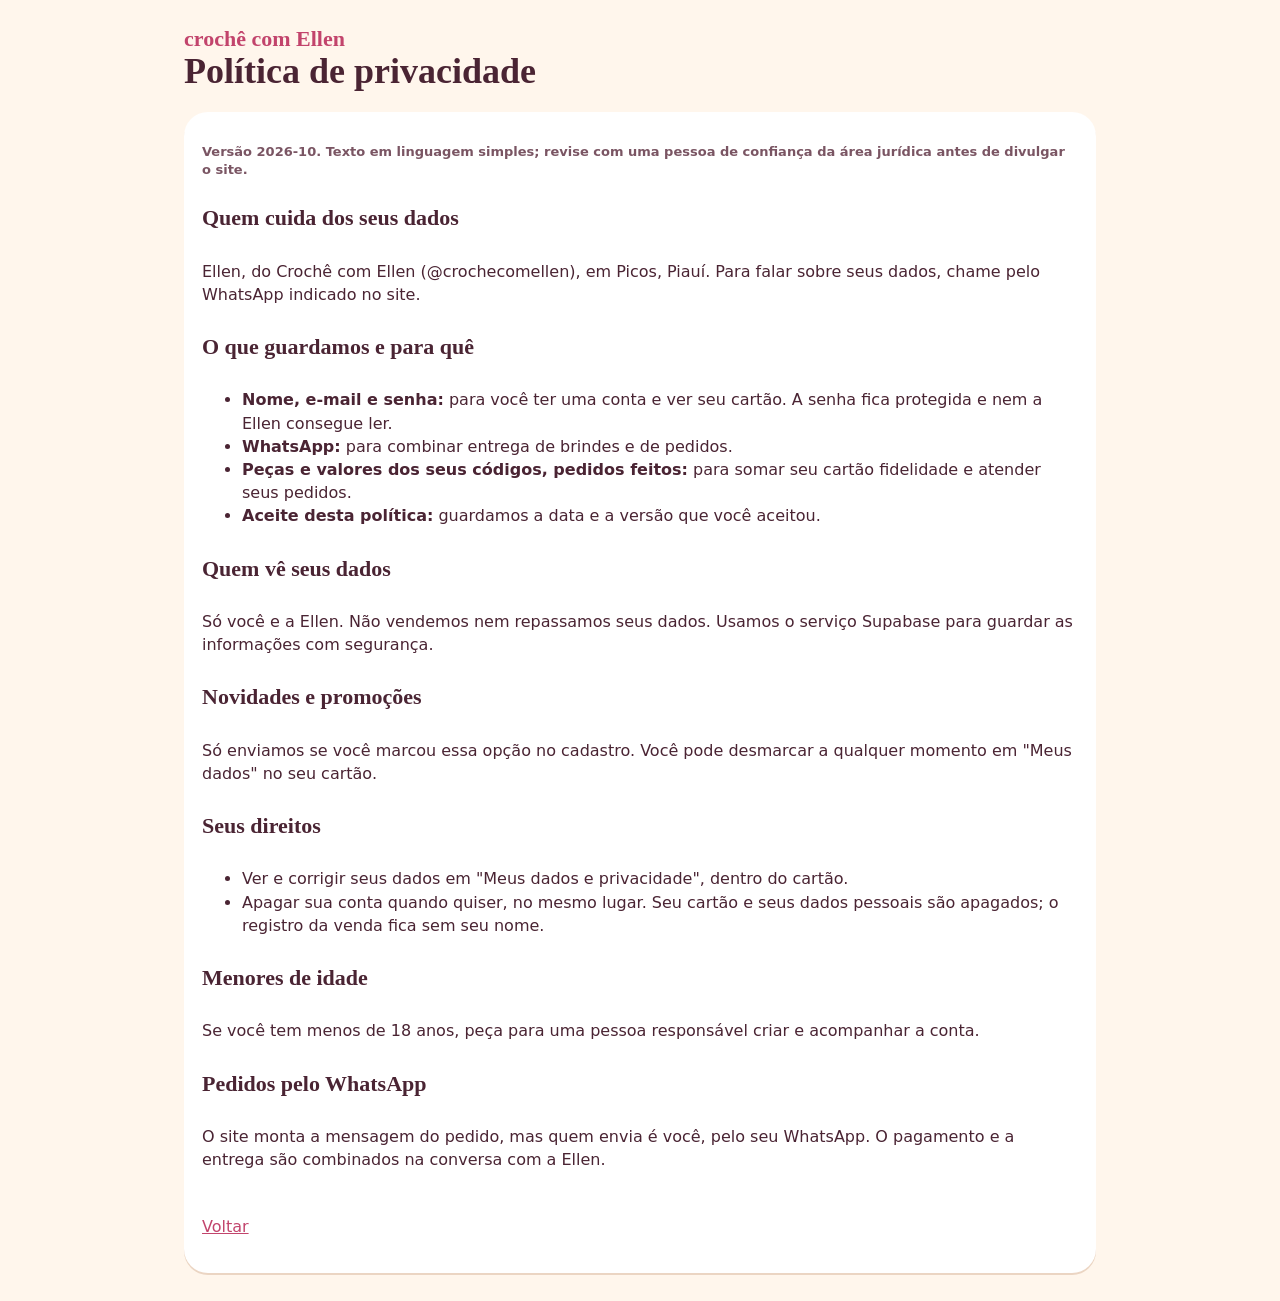
<file: termos.html>
<!doctype html>
<html lang="pt-BR">
<head>
<meta charset="utf-8">
<meta name="viewport" content="width=device-width, initial-scale=1">
<meta http-equiv="Content-Security-Policy" content="default-src 'self'; style-src 'self' https://fonts.googleapis.com; font-src https://fonts.gstatic.com; img-src 'self'; base-uri 'self'; form-action 'none'; object-src 'none'">
<meta name="theme-color" content="#FFF6EC">
<title>Política de privacidade · Crochê com Ellen</title>
<link href="https://fonts.googleapis.com/css2?family=Fraunces:wght@600;700&family=Nunito:wght@400;600;700;800&family=Caveat:wght@700&display=swap" rel="stylesheet">
<link rel="stylesheet" href="css/styles.css">
</head>
<body>
<div class="page">
<header class="top"><div class="brand"><span class="kicker">crochê com Ellen</span><h1>Política de privacidade</h1></div></header>
<main>
<div class="card">
<p class="muda pequeno">Versão 2026-10. Texto em linguagem simples; revise com uma pessoa de confiança da área jurídica antes de divulgar o site.</p>

<h2>Quem cuida dos seus dados</h2>
<p>Ellen, do Crochê com Ellen (@crochecomellen), em Picos, Piauí. Para falar sobre seus dados, chame pelo WhatsApp indicado no site.</p>

<h2>O que guardamos e para quê</h2>
<ul>
<li><strong>Nome, e-mail e senha:</strong> para você ter uma conta e ver seu cartão. A senha fica protegida e nem a Ellen consegue ler.</li>
<li><strong>WhatsApp:</strong> para combinar entrega de brindes e de pedidos.</li>
<li><strong>Peças e valores dos seus códigos, pedidos feitos:</strong> para somar seu cartão fidelidade e atender seus pedidos.</li>
<li><strong>Aceite desta política:</strong> guardamos a data e a versão que você aceitou.</li>
</ul>

<h2>Quem vê seus dados</h2>
<p>Só você e a Ellen. Não vendemos nem repassamos seus dados. Usamos o serviço Supabase para guardar as informações com segurança.</p>

<h2>Novidades e promoções</h2>
<p>Só enviamos se você marcou essa opção no cadastro. Você pode desmarcar a qualquer momento em "Meus dados" no seu cartão.</p>

<h2>Seus direitos</h2>
<ul>
<li>Ver e corrigir seus dados em "Meus dados e privacidade", dentro do cartão.</li>
<li>Apagar sua conta quando quiser, no mesmo lugar. Seu cartão e seus dados pessoais são apagados; o registro da venda fica sem seu nome.</li>
</ul>

<h2>Menores de idade</h2>
<p>Se você tem menos de 18 anos, peça para uma pessoa responsável criar e acompanhar a conta.</p>

<h2>Pedidos pelo WhatsApp</h2>
<p>O site monta a mensagem do pedido, mas quem envia é você, pelo seu WhatsApp. O pagamento e a entrega são combinados na conversa com a Ellen.</p>

<p><a href="index.html">Voltar</a></p>
</div>
</main>
</div>
</body>
</html>
</file>
<file: css/styles.css>
/* Crochê com Ellen · mobile-first. Base = celular; telas maiores só ampliam. */
:root{
  --creme:#FFF6EC; --branco:#fff; --rosa:#C2446C; --rosa-escuro:#A53859; --coral:#F2845C;
  --manteiga:#FFD98A; --salvia:#3F7D55; --salvia-bg:#E3F1E6; --salvia-txt:#2F6143;
  --amora:#4A2433; --muda:#7A5563; --linha:#E0C9B8; --areia:#F6E6D8; --sombra:#EBD5C3;
  --zap:#1E7B46; --erro:#9B1C31; --erro-bg:#FCE4E8;
  --raio:24px; --toque:48px;
  --serif:'Fraunces',Georgia,serif; --sans:'Nunito',system-ui,sans-serif; --mao:'Caveat',cursive;
}
*{box-sizing:border-box}
html{-webkit-text-size-adjust:100%}
body{margin:0;background:var(--creme);color:var(--amora);font-family:var(--sans);font-size:16px;line-height:1.45}
img{max-width:100%}
a{color:var(--rosa)}
button,input,select,textarea{font:inherit;color:inherit}
:focus-visible{outline:3px solid var(--rosa);outline-offset:2px}
[hidden]{display:none!important}
.sr-only{position:absolute;width:1px;height:1px;overflow:hidden;clip:rect(0 0 0 0);white-space:nowrap}

.page{width:100%;max-width:960px;margin:0 auto;padding:20px 16px 24px;display:flex;flex-direction:column;gap:20px;min-height:100dvh}
.page>main{display:flex;flex-direction:column;gap:20px;flex:1}
.top{display:flex;flex-wrap:wrap;align-items:center;justify-content:space-between;gap:12px}
.top>*{min-width:0}
.brand{display:flex;flex-direction:column;gap:2px}
.kicker{font-family:var(--mao);font-size:22px;font-weight:700;color:var(--rosa);line-height:1}
h1{font-family:var(--serif);font-size:30px;line-height:1.1;margin:0}
h2{font-family:var(--serif);font-size:22px;line-height:1.2;margin:0}
h3{font-size:16px;margin:0}
.mascot{width:84px;height:auto;image-rendering:pixelated;flex-shrink:0}
.mascot.grande{width:150px}
.muda{color:var(--muda);font-weight:600}
.pequeno{font-size:13px}
.center{text-align:center}

/* colunas: empilha no celular, lado a lado a partir de tablet */
.cols{display:flex;flex-wrap:wrap;gap:20px;align-items:flex-start}
.cols>*{flex:1 1 320px;min-width:0}
.stack{display:flex;flex-direction:column;gap:12px}
.row{display:flex;flex-wrap:wrap;gap:8px;align-items:center}
.between{justify-content:space-between}

/* cartões */
.card{background:var(--branco);border-radius:var(--raio);padding:18px;box-shadow:0 2px 0 var(--sombra);display:flex;flex-direction:column;gap:12px}
.card.manteiga{background:var(--manteiga);box-shadow:none}
.card.rosa{background:var(--rosa);color:#fff;box-shadow:none}
.card.verde{background:var(--salvia-bg);color:var(--salvia-txt);box-shadow:none}
.stats{display:grid;grid-template-columns:repeat(2,minmax(0,1fr));gap:12px}
.stat{background:var(--branco);border-radius:22px;padding:14px 16px;box-shadow:0 2px 0 var(--sombra);display:flex;flex-direction:column;gap:2px}
.stat.manteiga{background:var(--manteiga);box-shadow:none}
.stat .n{font-family:var(--serif);font-size:28px;font-weight:700}
.stat .l{font-size:12px;font-weight:700;color:var(--muda)}
.stat.manteiga .l{color:var(--amora)}

/* formulários */
.field{display:flex;flex-direction:column;gap:6px}
.field label,.rotulo{font-size:13px;font-weight:700}
input[type=text],input[type=email],input[type=password],input[type=tel],input[type=number],input[type=search],select,textarea{
  width:100%;min-height:var(--toque);border-radius:16px;border:1.5px solid var(--linha);padding:0 16px;font-size:16px;background:var(--creme)}
textarea{padding:12px 16px;min-height:88px;resize:vertical}
input[type=file]{min-height:var(--toque);font-size:14px}
.check{display:flex;gap:10px;align-items:flex-start;font-size:14px;font-weight:600}
.check input{width:24px;height:24px;margin:0;flex-shrink:0;accent-color:var(--rosa)}
.codigo-input{text-transform:uppercase;letter-spacing:.08em;font-weight:800;font-size:18px}

/* botões */
.btn{min-height:var(--toque);padding:0 22px;border-radius:999px;border:none;background:var(--rosa);color:#fff;font-weight:800;font-size:16px;cursor:pointer;display:inline-flex;align-items:center;justify-content:center;gap:8px;text-decoration:none;text-align:center}
.btn:hover{background:var(--rosa-escuro)}
.btn:disabled{opacity:.55;cursor:not-allowed}
.btn.sec{background:transparent;color:var(--amora);border:1.5px solid var(--amora)}
.btn.sec:hover{background:var(--areia)}
.btn.zap{background:var(--zap)}
.btn.zap.vazado{background:transparent;color:var(--zap);border:1.5px solid var(--zap)}
.btn.manteiga{background:var(--manteiga);color:var(--amora)}
.btn.pequeno{min-height:44px;padding:0 16px;font-size:14px}
.btn.bloco{width:100%}
.passo{width:44px;height:44px;border-radius:50%;border:1.5px solid var(--rosa);background:#fff;color:var(--rosa);font-size:22px;font-weight:800;cursor:pointer}
.passo.cheio{background:var(--rosa);color:#fff}
.passo:disabled{opacity:.4;cursor:not-allowed}

/* chips, abas, selos */
.chips{display:flex;gap:8px;flex-wrap:wrap}
.chip{min-height:44px;padding:0 18px;border-radius:999px;border:1.5px solid var(--rosa);background:transparent;color:var(--rosa);font-weight:800;font-size:14px;cursor:pointer}
.chip[aria-pressed=true]{background:var(--rosa);color:#fff}
.abas{display:flex;background:var(--areia);border-radius:999px;padding:4px}
.abas button{flex:1;min-height:44px;border:none;border-radius:999px;background:transparent;font-weight:800;font-size:15px;cursor:pointer}
.abas button[aria-pressed=true]{background:var(--rosa);color:#fff}
.selo{display:inline-block;font-size:12px;font-weight:800;border-radius:999px;padding:4px 10px;background:var(--salvia-bg);color:var(--salvia-txt)}
.selo.manteiga{background:var(--manteiga);color:var(--amora)}
.selo.cinza{background:var(--areia);color:var(--muda)}
.selo.erro{background:var(--erro-bg);color:var(--erro)}

/* progresso e marcas */
.barra{height:16px;border-radius:999px;background:var(--areia);overflow:hidden}
.barra>div{height:100%;border-radius:999px;background:var(--rosa);transition:width .4s}
.marca{display:flex;align-items:center;gap:12px;padding:12px 14px;border-radius:18px;background:var(--creme)}
.marca.ok{background:var(--salvia-bg)}
.marca .bola{width:32px;height:32px;border-radius:50%;background:#E0C9B8;display:flex;align-items:center;justify-content:center;flex-shrink:0;color:#fff}
.marca.ok .bola{background:var(--salvia)}
.marca .txt{display:flex;flex-direction:column;flex:1;min-width:0}

/* listas */
.item{background:var(--branco);border-radius:18px;padding:12px 16px;box-shadow:0 2px 0 var(--sombra);display:flex;justify-content:space-between;align-items:center;gap:12px}
.item .info{display:flex;flex-direction:column;gap:2px;min-width:0}
.item .valor{font-weight:800;white-space:nowrap}
.item.coluna{flex-direction:column;align-items:stretch}
.vazio{padding:16px;text-align:center;color:var(--muda);font-weight:600;background:var(--areia);border-radius:18px}
.estornada{text-decoration:line-through;opacity:.6}

/* mostruário */
.grade{display:grid;grid-template-columns:repeat(2,minmax(0,1fr));gap:12px}
.prod{background:var(--branco);border-radius:24px;overflow:hidden;display:flex;flex-direction:column;box-shadow:0 2px 0 var(--sombra)}
.prod.esgotado{opacity:.65}
.prod .foto{aspect-ratio:4/3;background:var(--areia);display:flex;align-items:center;justify-content:center;color:var(--muda)}
.prod .foto img{width:100%;height:100%;object-fit:cover;display:block}
.prod .corpo{padding:12px;display:flex;flex-direction:column;gap:8px;flex:1}
.prod .nome{font-weight:800;font-size:15px;line-height:1.25}
.prod .preco{font-family:var(--serif);font-size:20px;font-weight:700}
.prod .acao{margin-top:auto;padding-top:4px}
.stepper{display:flex;align-items:center;justify-content:space-between;gap:6px}
.stepper .qtd{font-weight:800;font-size:17px}

/* mensagem do pedido */
.mensagem{white-space:pre-line;font-size:14px;line-height:1.5;background:var(--creme);border-radius:16px;padding:12px 14px}

/* avisos */
.aviso{border-radius:16px;padding:12px 14px;font-weight:700;font-size:14px;background:var(--salvia-bg);color:var(--salvia-txt)}
.aviso.erro{background:var(--erro-bg);color:var(--erro)}
.rosa .aviso{background:rgba(255,255,255,.2);color:#fff}
#toasts{position:fixed;left:12px;right:12px;bottom:96px;display:flex;flex-direction:column;gap:8px;align-items:center;z-index:50;pointer-events:none}
.toast{pointer-events:auto;max-width:480px;width:100%;padding:12px 16px;border-radius:16px;font-weight:700;font-size:14px;background:var(--amora);color:#fff;box-shadow:0 8px 20px rgba(74,36,51,.25)}
.toast.erro{background:var(--erro)}

/* barra de navegação fixa embaixo */
.dock{position:sticky;bottom:12px;align-self:center;width:100%;max-width:480px;display:flex;flex-direction:column;gap:10px;margin-top:8px;z-index:20}
.dock nav{background:var(--branco);border-radius:999px;padding:6px;display:flex;gap:4px;box-shadow:0 8px 20px rgba(74,36,51,.18)}
.dock nav a{flex:1;min-height:52px;border-radius:999px;display:flex;flex-direction:column;align-items:center;justify-content:center;gap:2px;text-decoration:none;color:var(--muda);font-weight:800;font-size:12px}
.dock nav a[aria-current=page]{background:var(--rosa);color:#fff}
.dock svg{width:22px;height:22px;stroke:currentColor;fill:none;stroke-width:2;stroke-linecap:round;stroke-linejoin:round}
.barra-pedido{min-height:56px;border-radius:999px;border:none;background:var(--rosa);color:#fff;display:flex;align-items:center;justify-content:space-between;padding:0 22px;font-weight:800;font-size:15px;box-shadow:0 8px 20px rgba(74,36,51,.25);cursor:pointer;width:100%}

/* etiquetas para impressão */
.etiquetas{display:grid;grid-template-columns:repeat(2,1fr);gap:8px}
.etiqueta{border:1.5px dashed var(--linha);border-radius:12px;padding:10px;text-align:center;background:#fff}
.etiqueta .cod{font-family:ui-monospace,Menlo,Consolas,monospace;font-size:22px;font-weight:800;letter-spacing:.12em}
.etiqueta .mar{font-family:var(--mao);color:var(--rosa);font-size:18px;line-height:1}
.so-impressao{display:none}

@media (min-width:600px){
  .page{padding:28px 24px 28px}
  h1{font-size:36px}
  .stats{grid-template-columns:repeat(4,minmax(0,1fr))}
  .grade{grid-template-columns:repeat(auto-fill,minmax(200px,1fr));gap:16px}
  .etiquetas{grid-template-columns:repeat(4,1fr)}
}
@media (prefers-reduced-motion:reduce){
  .barra>div{transition:none}
}
@media print{
  body{background:#fff}
  .page>*:not(main),.nao-imprimir{display:none!important}
  .page{padding:0}
  .so-impressao{display:block}
  .etiquetas{grid-template-columns:repeat(3,1fr)}
}

/* carrossel de peças (cartão) */
.carrossel{display:flex;gap:12px;overflow-x:auto;scroll-snap-type:x mandatory;scrollbar-width:thin;padding:2px 2px 10px;-webkit-overflow-scrolling:touch}
.slide{flex:0 0 min(62%,220px);scroll-snap-align:start;background:var(--branco);border-radius:20px;overflow:hidden;box-shadow:0 2px 0 var(--sombra);text-decoration:none;color:inherit;display:flex;flex-direction:column;gap:6px;padding-bottom:12px}
.slide .foto{aspect-ratio:4/3;background:var(--areia);display:flex;align-items:center;justify-content:center;color:var(--muda)}
.slide .foto img{width:100%;height:100%;object-fit:cover;display:block}
.slide .nome,.slide .preco,.slide .selo{margin:0 12px}
.slide .nome{font-size:15px;line-height:1.25}
.slide .preco{font-family:var(--serif);font-size:18px;font-weight:700}
.slide .selo{align-self:flex-start}

/* esqueletos de carregamento (no lugar de "Carregando…") */
.sk{position:relative;overflow:hidden;background:var(--areia);border-radius:12px}
.sk::after{content:"";position:absolute;inset:0;transform:translateX(-100%);background:linear-gradient(90deg,transparent,rgba(255,255,255,.7),transparent);animation:sk-brilho 1.4s ease-in-out infinite}
@keyframes sk-brilho{100%{transform:translateX(100%)}}
@media (prefers-reduced-motion:reduce){.sk::after{animation:none}}
.sk-linha{height:14px;border-radius:8px}
.sk-linha.g{height:36px;border-radius:10px}
.sk-kicker{width:110px;height:18px;border-radius:8px}
.sk-h1{width:170px;height:32px;border-radius:10px;margin-top:4px}
.sk-mascote{width:84px;height:73px;border-radius:20px;flex-shrink:0}
.sk-mascote.grande{width:150px;height:130px;align-self:center}
.sk-aba{height:52px;border-radius:999px}
.sk-campo{height:48px;border-radius:16px}
.sk-botao{height:48px;border-radius:999px}
.sk-chip{width:96px;height:44px;border-radius:999px}
.sk-barra{height:16px;border-radius:999px}
.sk-slide{flex:0 0 min(62%,220px);height:210px;border-radius:20px}
.sk-bloco{aspect-ratio:4/3;border-radius:0}
.sk-nav{height:64px;border-radius:999px}
.sk-item{height:64px;border-radius:18px}
.w30{width:30%}.w40{width:40%}.w60{width:60%}.w80{width:80%}.w100{width:100%}
.foto.sk{border-radius:0}

/* escolha de foto (câmera ou galeria) */
.previa{width:100%;max-height:240px;aspect-ratio:4/3;object-fit:cover;border-radius:16px;background:var(--areia);display:block}
.previa-vazia{aspect-ratio:4/3;max-height:240px;border-radius:16px;border:2px dashed var(--linha);display:flex;align-items:center;justify-content:center;color:var(--muda);font-weight:700;font-size:14px;text-align:center;padding:12px}
.thumb{width:48px;height:48px;border-radius:12px;overflow:hidden;background:var(--areia);display:flex;align-items:center;justify-content:center;color:var(--muda);flex-shrink:0}
.thumb img{width:100%;height:100%;object-fit:cover;display:block}
</file>
